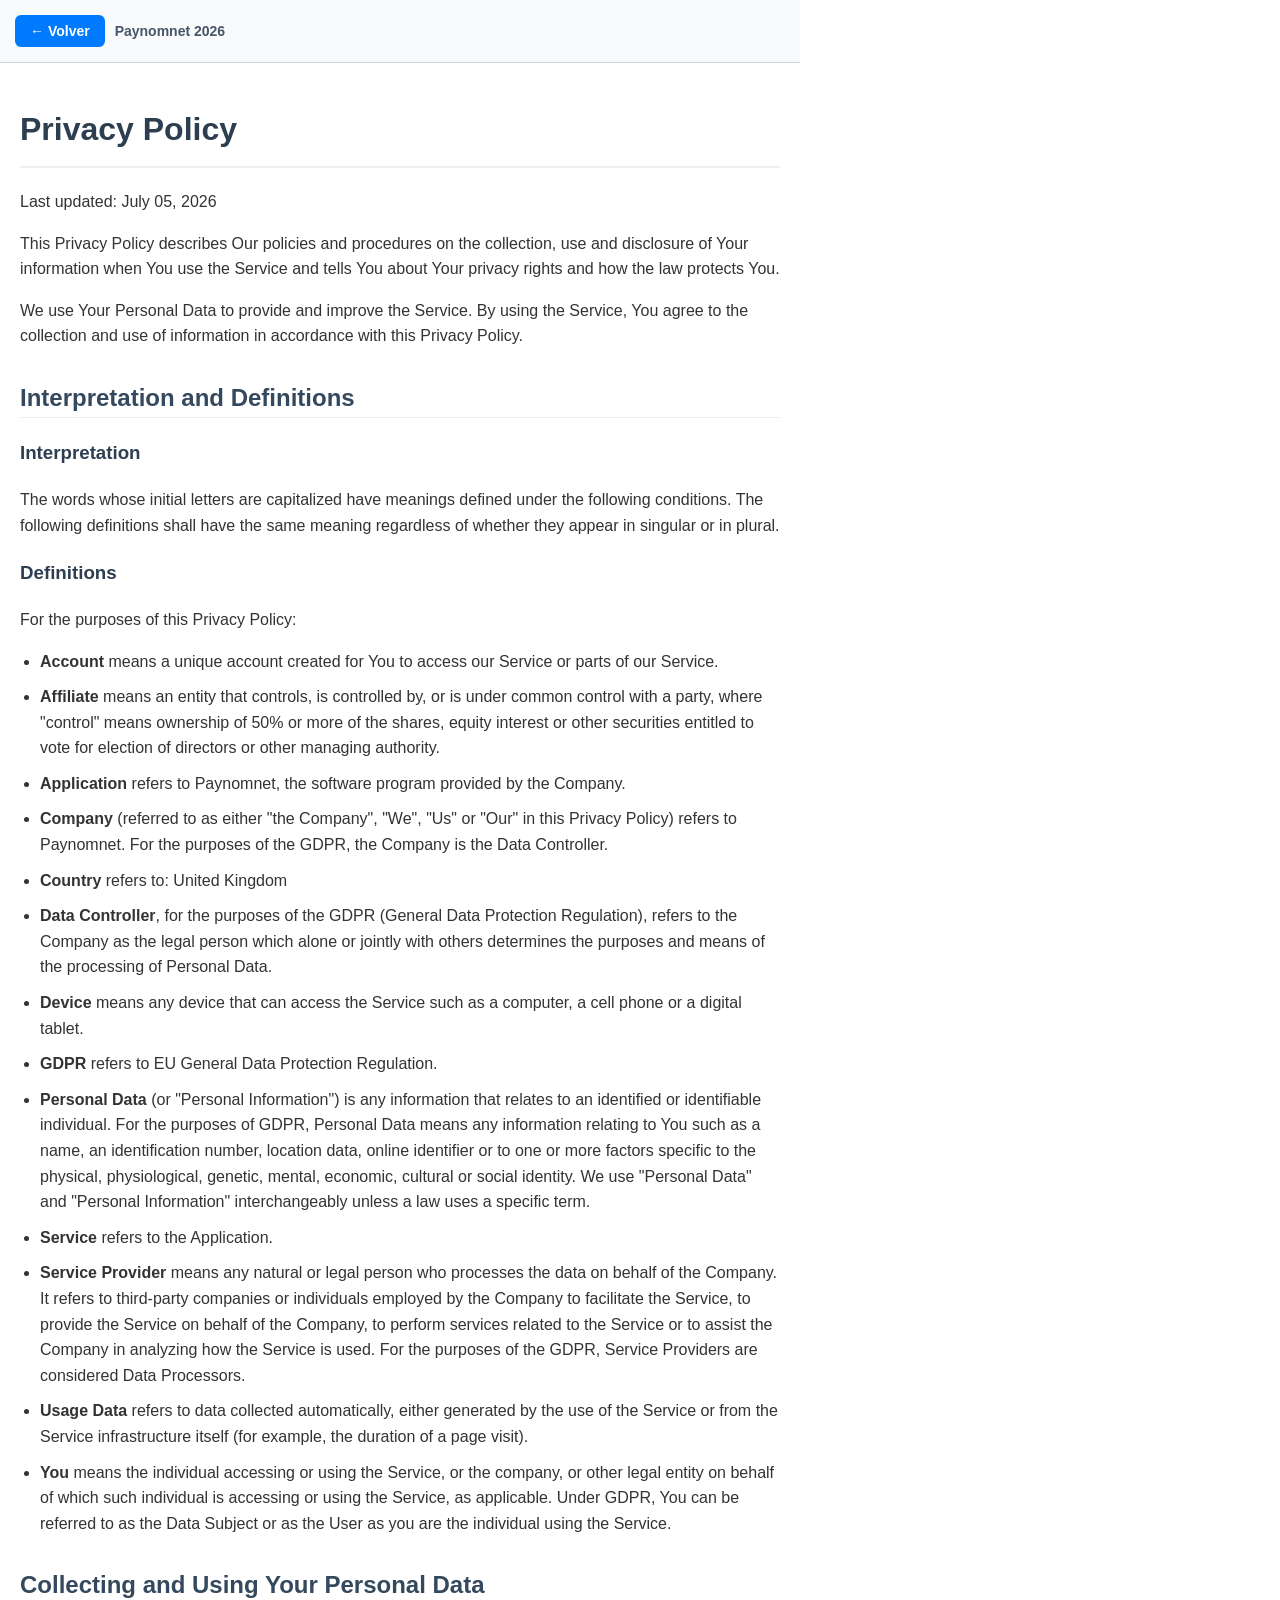
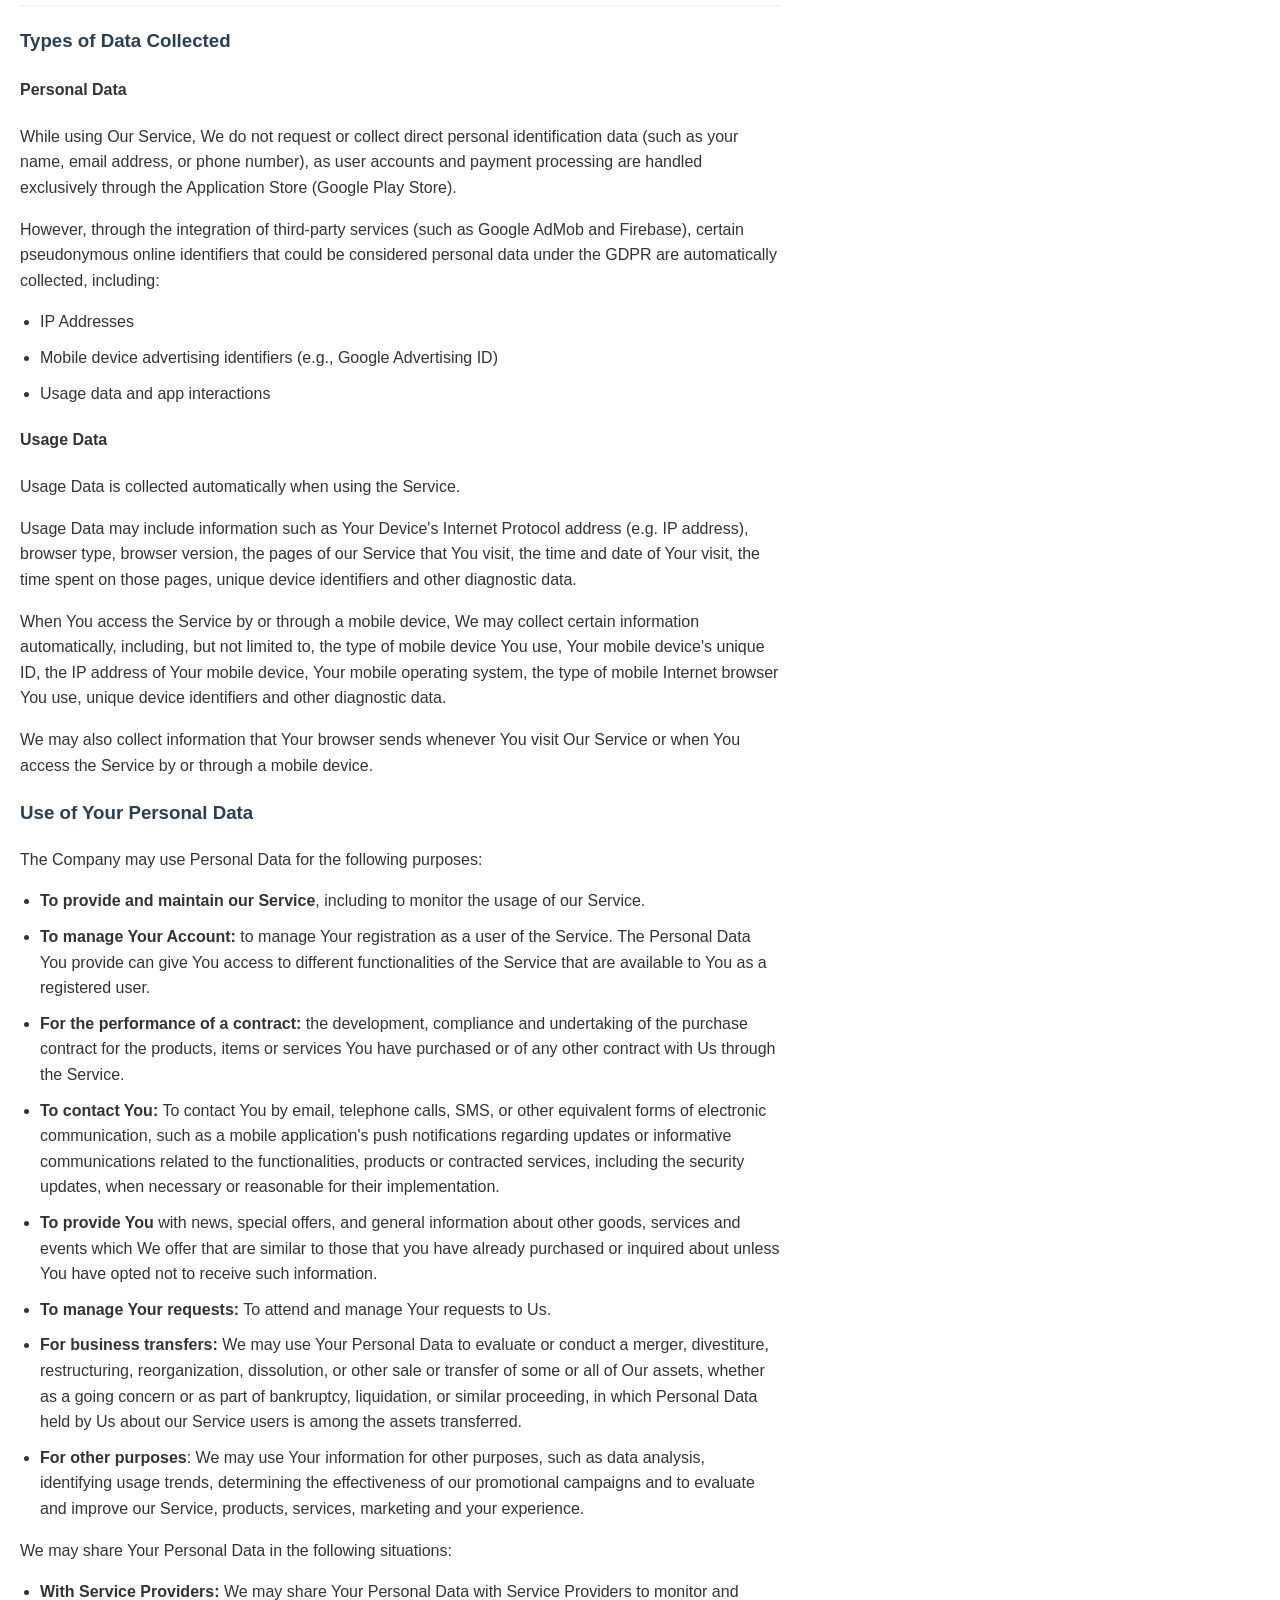
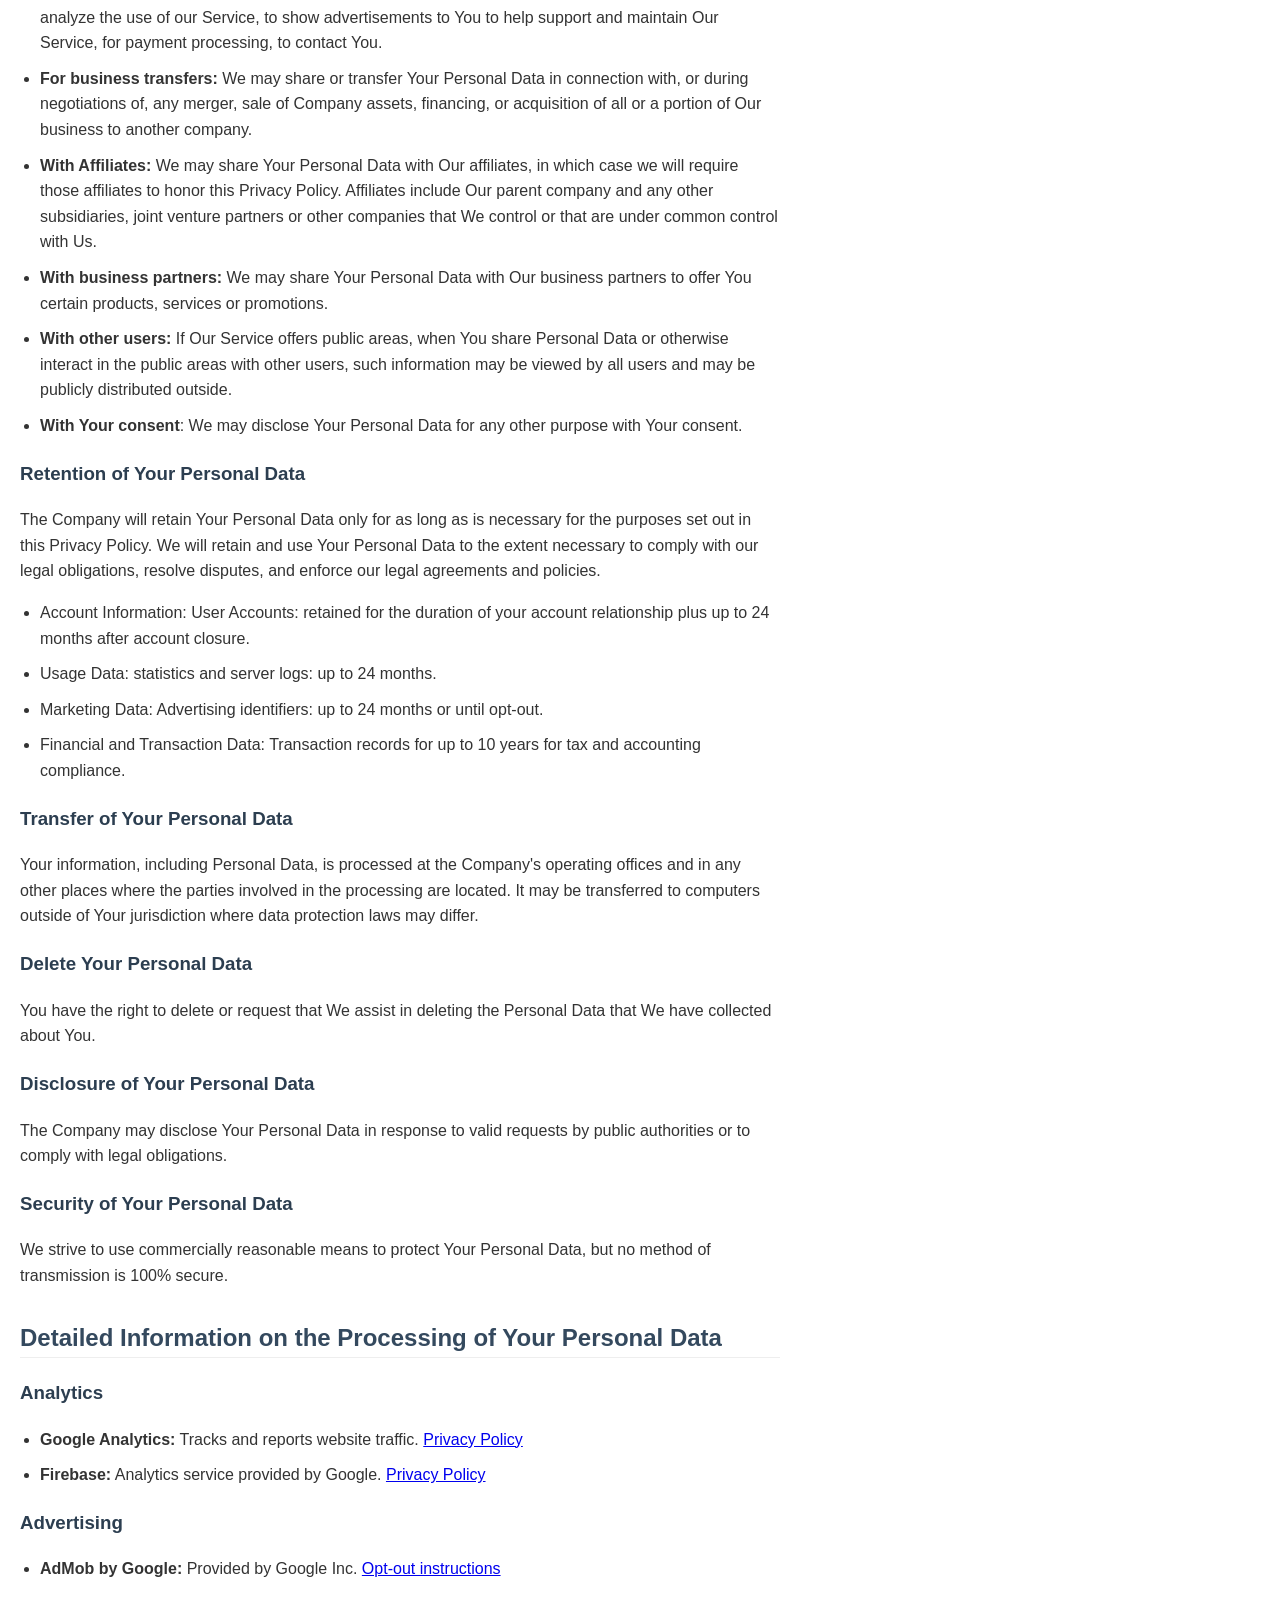
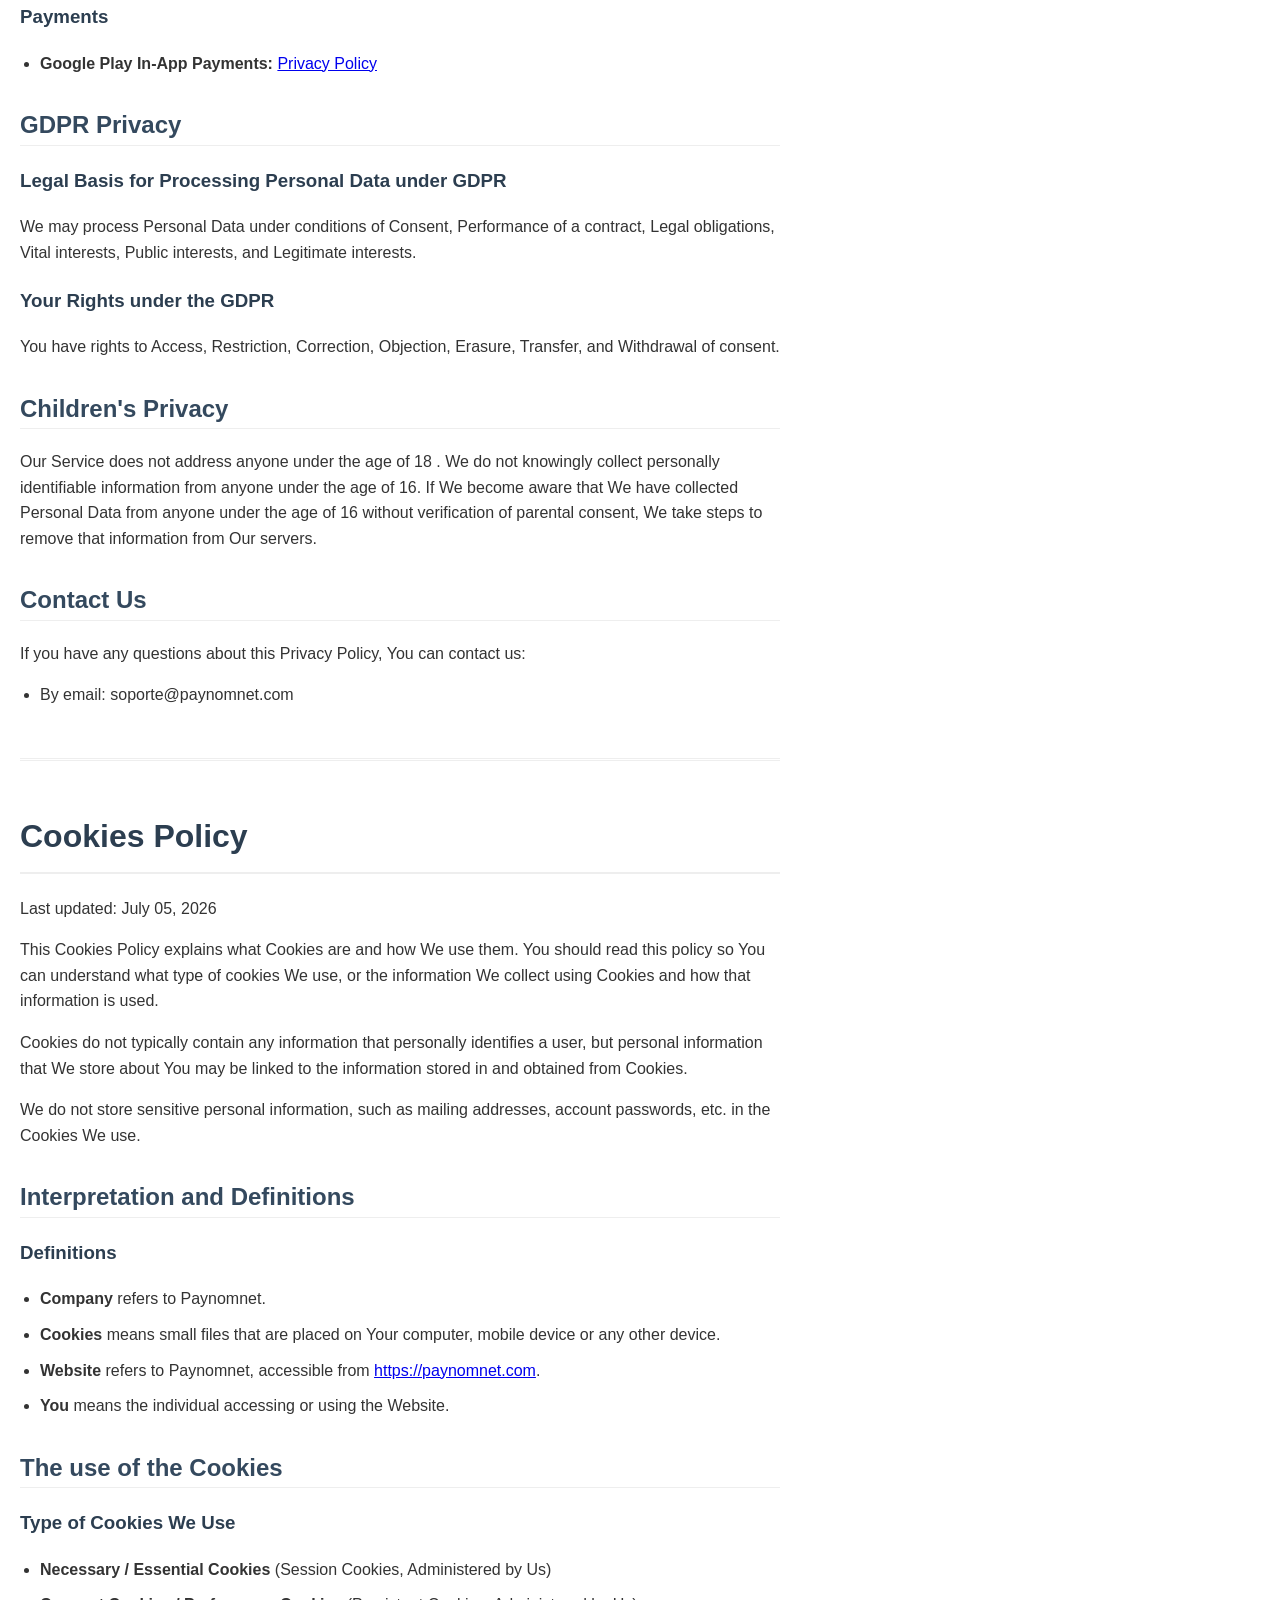
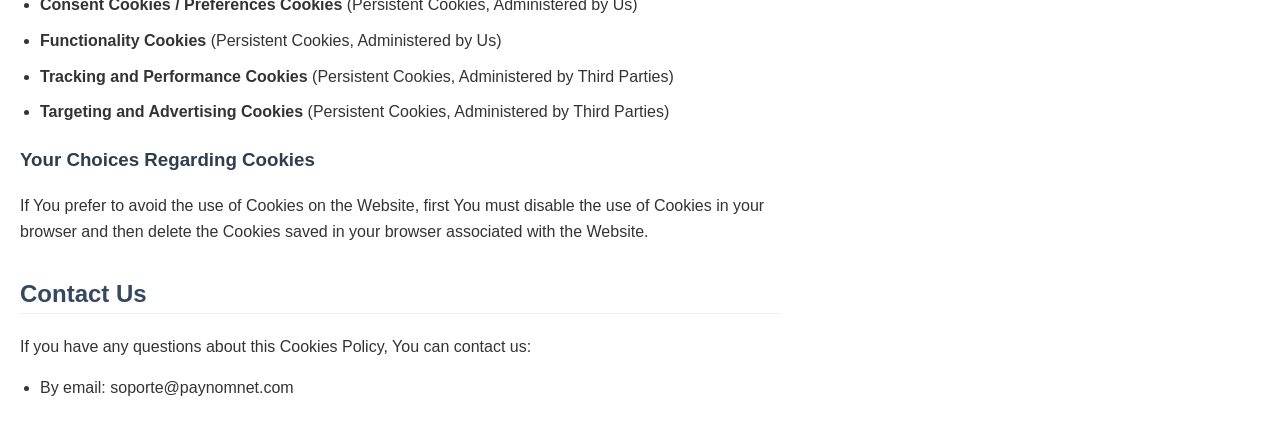
<file: public/privacy.html>
<!DOCTYPE html>
<html lang="en">
<head>
    <meta charset="UTF-8">
    <meta name="viewport" content="width=device-width, initial-scale=1.0, viewport-fit=cover">
    <meta name="theme-color" content="#0056b3">
    <title>Privacy and Cookies Policy - Paynomnet</title>
    <style>
        body { font-family: -apple-system, BlinkMacSystemFont, "Segoe UI", Roboto, Helvetica, Arial, sans-serif; line-height: 1.6; color: #333; max-width: 800px; margin: 0 auto; padding: 20px; }
        h1 { color: #2c3e50; border-bottom: 2px solid #eee; padding-bottom: 10px; }
        h2 { color: #34495e; margin-top: 30px; border-bottom: 1px solid #eee; }
        h3 { color: #2c3e50; margin-top: 20px; }
        ul { padding-left: 20px; }
        li { margin-bottom: 10px; }
        p { margin-bottom: 15px; }
        .separator { margin: 50px 0; border: 0; border-top: 3px double #eee; }
    </style>
</head>
<body style="margin: 0; padding: 0;">

    <!-- Barra de navegación con botón de retroceso -->
    <div style="background: #f8fafc; border-bottom: 1px solid #cbd5e1; padding: 15px; position: sticky; top: 0; display: flex; align-items: center; gap: 10px; z-index: 1000;">
        <button onclick="history.back()" style="background: #007bff; color: white; border: none; padding: 8px 15px; border-radius: 6px; cursor: pointer; font-weight: bold; font-size: 14px; display: flex; align-items: center; gap: 5px;">
            ← Volver
        </button>
        <span style="font-size: 14px; font-weight: bold; color: #475569;">Paynomnet 2026</span>
    </div>

    <div style="padding: 20px; max-width: 800px; margin: 0 auto;">
        <!-- PRIVACY POLICY -->
        <h1>Privacy Policy</h1>
    <p>Last updated: July 05, 2026</p>
    <p>This Privacy Policy describes Our policies and procedures on the collection, use and disclosure of Your information when You use the Service and tells You about Your privacy rights and how the law protects You.</p>
    <p>We use Your Personal Data to provide and improve the Service. By using the Service, You agree to the collection and use of information in accordance with this Privacy Policy.</p>

    <h2>Interpretation and Definitions</h2>
    <h3>Interpretation</h3>
    <p>The words whose initial letters are capitalized have meanings defined under the following conditions. The following definitions shall have the same meaning regardless of whether they appear in singular or in plural.</p>
    <h3>Definitions</h3>
    <p>For the purposes of this Privacy Policy:</p>
    <ul>
        <li><strong>Account</strong> means a unique account created for You to access our Service or parts of our Service.</li>
        <li><strong>Affiliate</strong> means an entity that controls, is controlled by, or is under common control with a party, where "control" means ownership of 50% or more of the shares, equity interest or other securities entitled to vote for election of directors or other managing authority.</li>
        <li><strong>Application</strong> refers to Paynomnet, the software program provided by the Company.</li>
        <li><strong>Company</strong> (referred to as either "the Company", "We", "Us" or "Our" in this Privacy Policy) refers to Paynomnet. For the purposes of the GDPR, the Company is the Data Controller.</li>
        <li><strong>Country</strong> refers to: United Kingdom</li>
        <li><strong>Data Controller</strong>, for the purposes of the GDPR (General Data Protection Regulation), refers to the Company as the legal person which alone or jointly with others determines the purposes and means of the processing of Personal Data.</li>
        <li><strong>Device</strong> means any device that can access the Service such as a computer, a cell phone or a digital tablet.</li>
        <li><strong>GDPR</strong> refers to EU General Data Protection Regulation.</li>
        <li><strong>Personal Data</strong> (or "Personal Information") is any information that relates to an identified or identifiable individual. For the purposes of GDPR, Personal Data means any information relating to You such as a name, an identification number, location data, online identifier or to one or more factors specific to the physical, physiological, genetic, mental, economic, cultural or social identity. We use "Personal Data" and "Personal Information" interchangeably unless a law uses a specific term.</li>
        <li><strong>Service</strong> refers to the Application.</li>
        <li><strong>Service Provider</strong> means any natural or legal person who processes the data on behalf of the Company. It refers to third-party companies or individuals employed by the Company to facilitate the Service, to provide the Service on behalf of the Company, to perform services related to the Service or to assist the Company in analyzing how the Service is used. For the purposes of the GDPR, Service Providers are considered Data Processors.</li>
        <li><strong>Usage Data</strong> refers to data collected automatically, either generated by the use of the Service or from the Service infrastructure itself (for example, the duration of a page visit).</li>
        <li><strong>You</strong> means the individual accessing or using the Service, or the company, or other legal entity on behalf of which such individual is accessing or using the Service, as applicable. Under GDPR, You can be referred to as the Data Subject or as the User as you are the individual using the Service.</li>
    </ul>

    <h2>Collecting and Using Your Personal Data</h2>
    <h3>Types of Data Collected</h3>
    <h4>Personal Data</h4>
    <p>While using Our Service, We do not request or collect direct personal identification data (such as your name, email address, or phone number), as user accounts and payment processing are handled exclusively through the Application Store (Google Play Store).</p>
    <p>However, through the integration of third-party services (such as Google AdMob and Firebase), certain pseudonymous online identifiers that could be considered personal data under the GDPR are automatically collected, including:</p>
    <ul>
        <li>IP Addresses</li>
        <li>Mobile device advertising identifiers (e.g., Google Advertising ID)</li>
        <li>Usage data and app interactions</li>
    </ul>
    <h4>Usage Data</h4>
    <p>Usage Data is collected automatically when using the Service.</p>
    <p>Usage Data may include information such as Your Device's Internet Protocol address (e.g. IP address), browser type, browser version, the pages of our Service that You visit, the time and date of Your visit, the time spent on those pages, unique device identifiers and other diagnostic data.</p>
    <p>When You access the Service by or through a mobile device, We may collect certain information automatically, including, but not limited to, the type of mobile device You use, Your mobile device's unique ID, the IP address of Your mobile device, Your mobile operating system, the type of mobile Internet browser You use, unique device identifiers and other diagnostic data.</p>
    <p>We may also collect information that Your browser sends whenever You visit Our Service or when You access the Service by or through a mobile device.</p>

    <h3>Use of Your Personal Data</h3>
    <p>The Company may use Personal Data for the following purposes:</p>
    <ul>
        <li><strong>To provide and maintain our Service</strong>, including to monitor the usage of our Service.</li>
        <li><strong>To manage Your Account:</strong> to manage Your registration as a user of the Service. The Personal Data You provide can give You access to different functionalities of the Service that are available to You as a registered user.</li>
        <li><strong>For the performance of a contract:</strong> the development, compliance and undertaking of the purchase contract for the products, items or services You have purchased or of any other contract with Us through the Service.</li>
        <li><strong>To contact You:</strong> To contact You by email, telephone calls, SMS, or other equivalent forms of electronic communication, such as a mobile application's push notifications regarding updates or informative communications related to the functionalities, products or contracted services, including the security updates, when necessary or reasonable for their implementation.</li>
        <li><strong>To provide You</strong> with news, special offers, and general information about other goods, services and events which We offer that are similar to those that you have already purchased or inquired about unless You have opted not to receive such information.</li>
        <li><strong>To manage Your requests:</strong> To attend and manage Your requests to Us.</li>
        <li><strong>For business transfers:</strong> We may use Your Personal Data to evaluate or conduct a merger, divestiture, restructuring, reorganization, dissolution, or other sale or transfer of some or all of Our assets, whether as a going concern or as part of bankruptcy, liquidation, or similar proceeding, in which Personal Data held by Us about our Service users is among the assets transferred.</li>
        <li><strong>For other purposes</strong>: We may use Your information for other purposes, such as data analysis, identifying usage trends, determining the effectiveness of our promotional campaigns and to evaluate and improve our Service, products, services, marketing and your experience.</li>
    </ul>

    <p>We may share Your Personal Data in the following situations:</p>
    <ul>
        <li><strong>With Service Providers:</strong> We may share Your Personal Data with Service Providers to monitor and analyze the use of our Service, to show advertisements to You to help support and maintain Our Service, for payment processing, to contact You.</li>
        <li><strong>For business transfers:</strong> We may share or transfer Your Personal Data in connection with, or during negotiations of, any merger, sale of Company assets, financing, or acquisition of all or a portion of Our business to another company.</li>
        <li><strong>With Affiliates:</strong> We may share Your Personal Data with Our affiliates, in which case we will require those affiliates to honor this Privacy Policy. Affiliates include Our parent company and any other subsidiaries, joint venture partners or other companies that We control or that are under common control with Us.</li>
        <li><strong>With business partners:</strong> We may share Your Personal Data with Our business partners to offer You certain products, services or promotions.</li>
        <li><strong>With other users:</strong> If Our Service offers public areas, when You share Personal Data or otherwise interact in the public areas with other users, such information may be viewed by all users and may be publicly distributed outside.</li>
        <li><strong>With Your consent</strong>: We may disclose Your Personal Data for any other purpose with Your consent.</li>
    </ul>

    <h3>Retention of Your Personal Data</h3>
    <p>The Company will retain Your Personal Data only for as long as is necessary for the purposes set out in this Privacy Policy. We will retain and use Your Personal Data to the extent necessary to comply with our legal obligations, resolve disputes, and enforce our legal agreements and policies.</p>
    <ul>
        <li>Account Information: User Accounts: retained for the duration of your account relationship plus up to 24 months after account closure.</li>
        <li>Usage Data: statistics and server logs: up to 24 months.</li>
        <li>Marketing Data: Advertising identifiers: up to 24 months or until opt-out.</li>
        <li>Financial and Transaction Data: Transaction records for up to 10 years for tax and accounting compliance.</li>
    </ul>

    <h3>Transfer of Your Personal Data</h3>
    <p>Your information, including Personal Data, is processed at the Company's operating offices and in any other places where the parties involved in the processing are located. It may be transferred to computers outside of Your jurisdiction where data protection laws may differ.</p>

    <h3>Delete Your Personal Data</h3>
    <p>You have the right to delete or request that We assist in deleting the Personal Data that We have collected about You.</p>

    <h3>Disclosure of Your Personal Data</h3>
    <p>The Company may disclose Your Personal Data in response to valid requests by public authorities or to comply with legal obligations.</p>

    <h3>Security of Your Personal Data</h3>
    <p>We strive to use commercially reasonable means to protect Your Personal Data, but no method of transmission is 100% secure.</p>

    <h2>Detailed Information on the Processing of Your Personal Data</h2>
    <h3>Analytics</h3>
    <ul>
        <li><strong>Google Analytics:</strong> Tracks and reports website traffic. <a href="https://policies.google.com/privacy">Privacy Policy</a></li>
        <li><strong>Firebase:</strong> Analytics service provided by Google. <a href="https://policies.google.com/privacy">Privacy Policy</a></li>
    </ul>
    <h3>Advertising</h3>
    <ul>
        <li><strong>AdMob by Google:</strong> Provided by Google Inc. <a href="https://support.google.com/ads/answer/2662922?hl=en">Opt-out instructions</a></li>
    </ul>
    <h3>Payments</h3>
    <ul>
        <li><strong>Google Play In-App Payments:</strong> <a href="https://www.google.com/policies/privacy/">Privacy Policy</a></li>
    </ul>

    <h2>GDPR Privacy</h2>
    <h3>Legal Basis for Processing Personal Data under GDPR</h3>
    <p>We may process Personal Data under conditions of Consent, Performance of a contract, Legal obligations, Vital interests, Public interests, and Legitimate interests.</p>

    <h3>Your Rights under the GDPR</h3>
    <p>You have rights to Access, Restriction, Correction, Objection, Erasure, Transfer, and Withdrawal of consent.</p>

    <h2>Children's Privacy</h2>
    <p>Our Service does not address anyone under the age of 18 . We do not knowingly collect personally identifiable information from anyone under the age of 16. If We become aware that We have collected Personal Data from anyone under the age of 16 without verification of parental consent, We take steps to remove that information from Our servers.</p>

    <h2>Contact Us</h2>
    <p>If you have any questions about this Privacy Policy, You can contact us:</p>
    <ul>
        <li>By email: soporte@paynomnet.com</li>
    </ul>

    <hr class="separator">

    <!-- COOKIES POLICY -->
    <h1>Cookies Policy</h1>
    <p>Last updated: July 05, 2026</p>
    <p>This Cookies Policy explains what Cookies are and how We use them. You should read this policy so You can understand what type of cookies We use, or the information We collect using Cookies and how that information is used.</p>
    <p>Cookies do not typically contain any information that personally identifies a user, but personal information that We store about You may be linked to the information stored in and obtained from Cookies.</p>
    <p>We do not store sensitive personal information, such as mailing addresses, account passwords, etc. in the Cookies We use.</p>

    <h2>Interpretation and Definitions</h2>
    <h3>Definitions</h3>
    <ul>
        <li><strong>Company</strong> refers to Paynomnet.</li>
        <li><strong>Cookies</strong> means small files that are placed on Your computer, mobile device or any other device.</li>
        <li><strong>Website</strong> refers to Paynomnet, accessible from <a href="https://paynomnet.com">https://paynomnet.com</a>.</li>
        <li><strong>You</strong> means the individual accessing or using the Website.</li>
    </ul>

    <h2>The use of the Cookies</h2>
    <h3>Type of Cookies We Use</h3>
    <ul>
        <li><strong>Necessary / Essential Cookies</strong> (Session Cookies, Administered by Us)</li>
        <li><strong>Consent Cookies / Preferences Cookies</strong> (Persistent Cookies, Administered by Us)</li>
        <li><strong>Functionality Cookies</strong> (Persistent Cookies, Administered by Us)</li>
        <li><strong>Tracking and Performance Cookies</strong> (Persistent Cookies, Administered by Third Parties)</li>
        <li><strong>Targeting and Advertising Cookies</strong> (Persistent Cookies, Administered by Third Parties)</li>
    </ul>

    <h3>Your Choices Regarding Cookies</h3>
    <p>If You prefer to avoid the use of Cookies on the Website, first You must disable the use of Cookies in your browser and then delete the Cookies saved in your browser associated with the Website.</p>

    <h2>Contact Us</h2>
    <p>If you have any questions about this Cookies Policy, You can contact us:</p>
    <ul>
        <li>By email: soporte@paynomnet.com</li>
    </ul>

    </div>
</body>
</html>
</file>
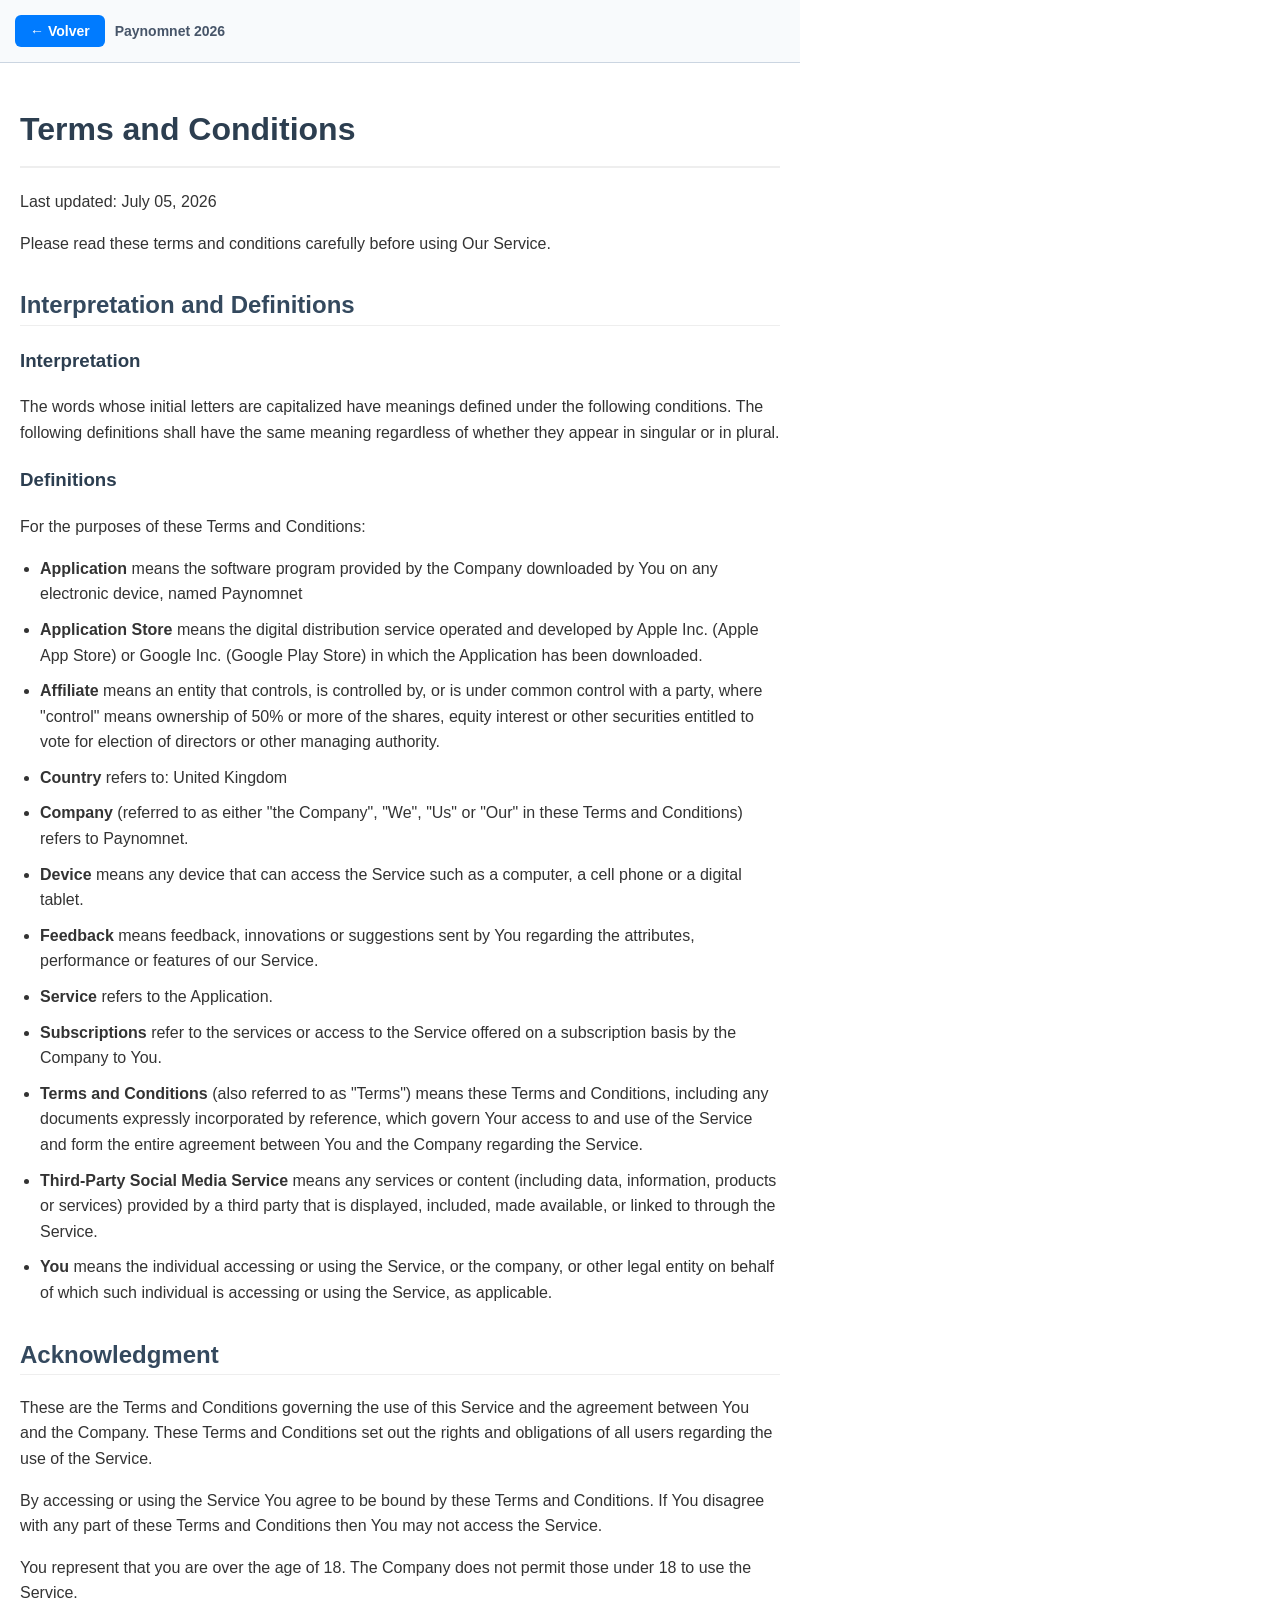
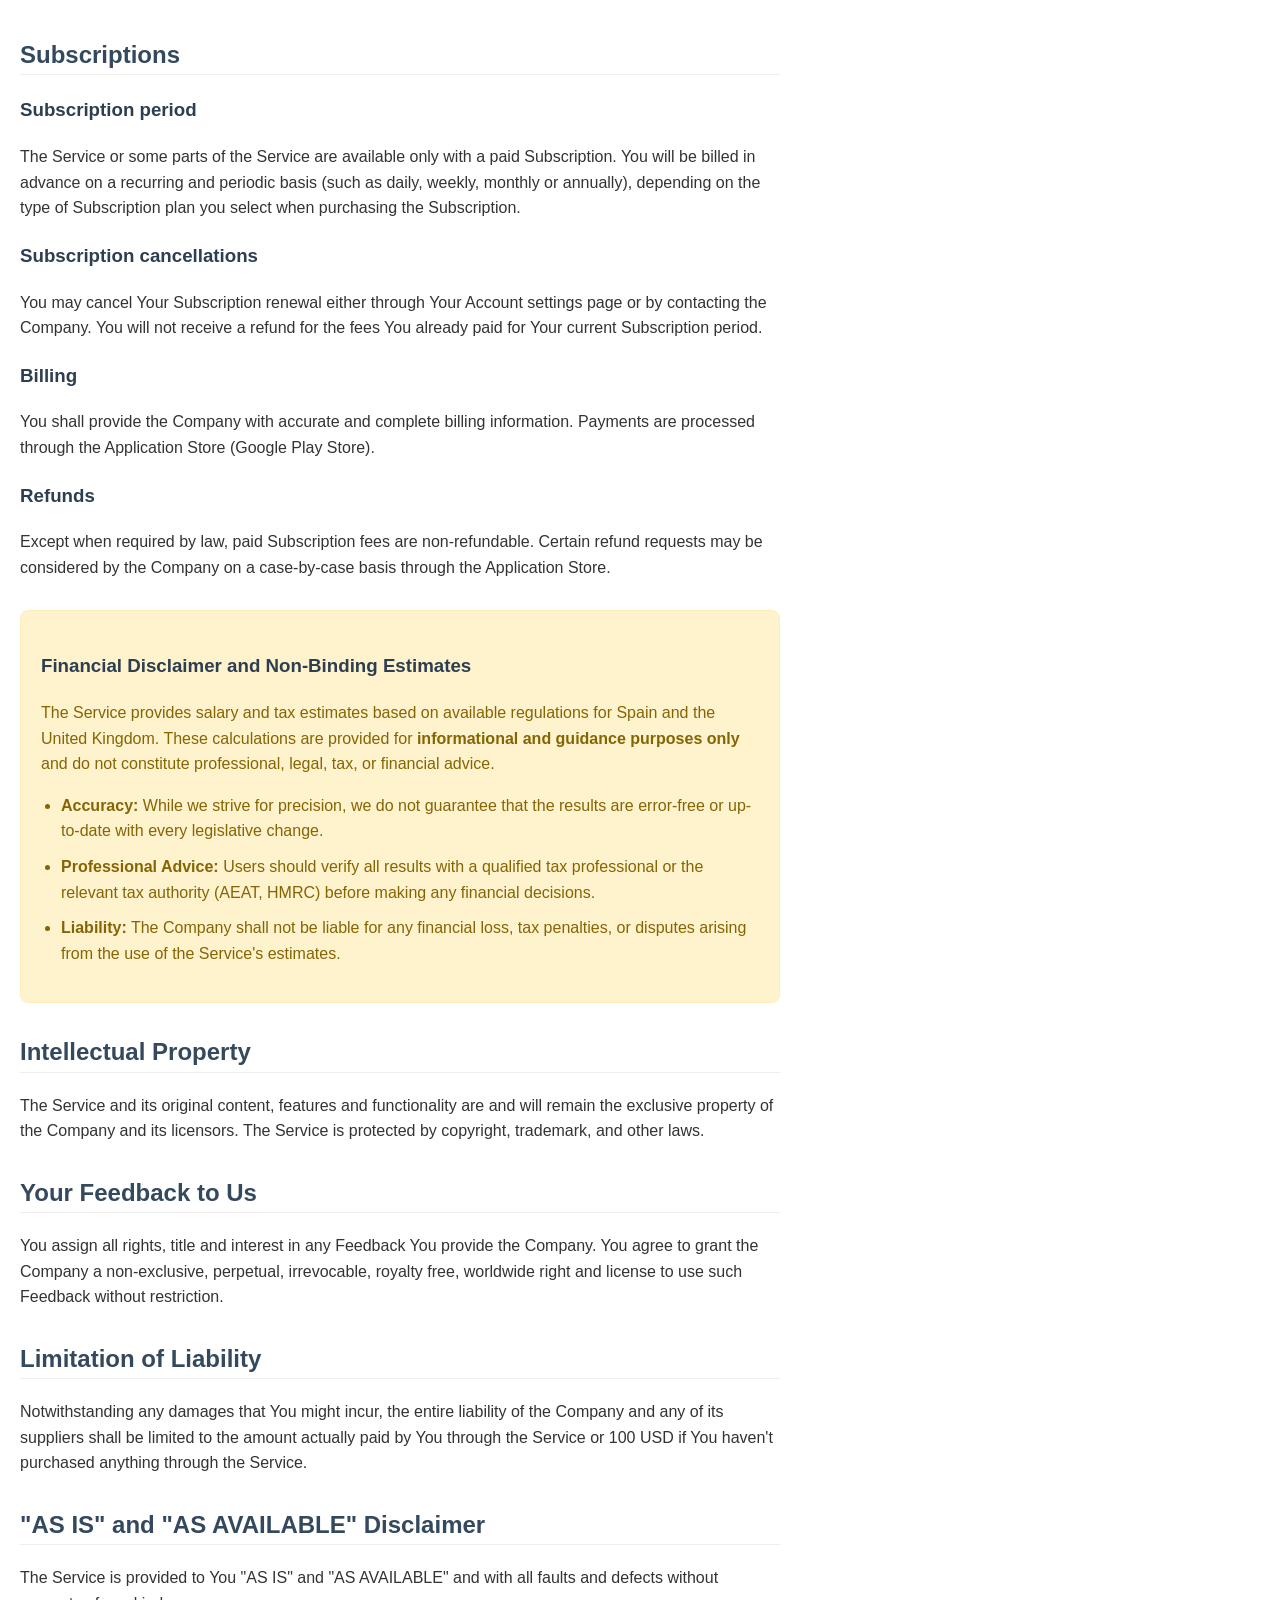
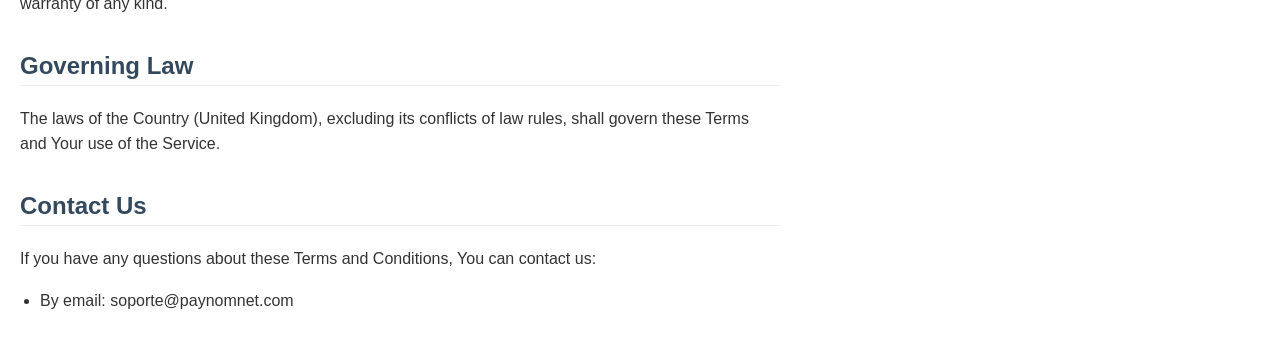
<file: public/terms.html>
<!DOCTYPE html>
<html lang="en">
<head>
    <meta charset="UTF-8">
    <meta name="viewport" content="width=device-width, initial-scale=1.0, viewport-fit=cover">
    <meta name="theme-color" content="#0056b3">
    <title>Terms and Conditions - Paynomnet</title>
    <style>
        body { font-family: -apple-system, BlinkMacSystemFont, "Segoe UI", Roboto, Helvetica, Arial, sans-serif; line-height: 1.6; color: #333; max-width: 800px; margin: 0 auto; padding: 20px; }
        h1 { color: #2c3e50; border-bottom: 2px solid #eee; padding-bottom: 10px; }
        h2 { color: #34495e; margin-top: 30px; border-bottom: 1px solid #eee; }
        h3 { color: #2c3e50; margin-top: 20px; }
        ul { padding-left: 20px; }
        li { margin-bottom: 10px; }
        p { margin-bottom: 15px; }
        .disclaimer-box { background: #fff3cd; border: 1px solid #ffeeba; padding: 20px; border-radius: 8px; color: #856404; margin: 30px 0; }
    </style>
</head>
<body style="margin: 0; padding: 0;">

    <!-- Barra de navegación con botón de retroceso -->
    <div style="background: #f8fafc; border-bottom: 1px solid #cbd5e1; padding: 15px; position: sticky; top: 0; display: flex; align-items: center; gap: 10px; z-index: 1000;">
        <button onclick="history.back()" style="background: #007bff; color: white; border: none; padding: 8px 15px; border-radius: 6px; cursor: pointer; font-weight: bold; font-size: 14px; display: flex; align-items: center; gap: 5px;">
            ← Volver
        </button>
        <span style="font-size: 14px; font-weight: bold; color: #475569;">Paynomnet 2026</span>
    </div>

    <div style="padding: 20px; max-width: 800px; margin: 0 auto;">
    <h1>Terms and Conditions</h1>
    <p>Last updated: July 05, 2026</p>
    <p>Please read these terms and conditions carefully before using Our Service.</p>

    <h2>Interpretation and Definitions</h2>
    <h3>Interpretation</h3>
    <p>The words whose initial letters are capitalized have meanings defined under the following conditions. The following definitions shall have the same meaning regardless of whether they appear in singular or in plural.</p>
    <h3>Definitions</h3>
    <p>For the purposes of these Terms and Conditions:</p>
    <ul>
        <li><strong>Application</strong> means the software program provided by the Company downloaded by You on any electronic device, named Paynomnet</li>
        <li><strong>Application Store</strong> means the digital distribution service operated and developed by Apple Inc. (Apple App Store) or Google Inc. (Google Play Store) in which the Application has been downloaded.</li>
        <li><strong>Affiliate</strong> means an entity that controls, is controlled by, or is under common control with a party, where "control" means ownership of 50% or more of the shares, equity interest or other securities entitled to vote for election of directors or other managing authority.</li>
        <li><strong>Country</strong> refers to: United Kingdom</li>
        <li><strong>Company</strong> (referred to as either "the Company", "We", "Us" or "Our" in these Terms and Conditions) refers to Paynomnet.</li>
        <li><strong>Device</strong> means any device that can access the Service such as a computer, a cell phone or a digital tablet.</li>
        <li><strong>Feedback</strong> means feedback, innovations or suggestions sent by You regarding the attributes, performance or features of our Service.</li>
        <li><strong>Service</strong> refers to the Application.</li>
        <li><strong>Subscriptions</strong> refer to the services or access to the Service offered on a subscription basis by the Company to You.</li>
        <li><strong>Terms and Conditions</strong> (also referred to as "Terms") means these Terms and Conditions, including any documents expressly incorporated by reference, which govern Your access to and use of the Service and form the entire agreement between You and the Company regarding the Service.</li>
        <li><strong>Third-Party Social Media Service</strong> means any services or content (including data, information, products or services) provided by a third party that is displayed, included, made available, or linked to through the Service.</li>
        <li><strong>You</strong> means the individual accessing or using the Service, or the company, or other legal entity on behalf of which such individual is accessing or using the Service, as applicable.</li>
    </ul>

    <h2>Acknowledgment</h2>
    <p>These are the Terms and Conditions governing the use of this Service and the agreement between You and the Company. These Terms and Conditions set out the rights and obligations of all users regarding the use of the Service.</p>
    <p>By accessing or using the Service You agree to be bound by these Terms and Conditions. If You disagree with any part of these Terms and Conditions then You may not access the Service.</p>
    <p>You represent that you are over the age of 18. The Company does not permit those under 18 to use the Service.</p>

    <h2>Subscriptions</h2>
    <h3>Subscription period</h3>
    <p>The Service or some parts of the Service are available only with a paid Subscription. You will be billed in advance on a recurring and periodic basis (such as daily, weekly, monthly or annually), depending on the type of Subscription plan you select when purchasing the Subscription.</p>
    <h3>Subscription cancellations</h3>
    <p>You may cancel Your Subscription renewal either through Your Account settings page or by contacting the Company. You will not receive a refund for the fees You already paid for Your current Subscription period.</p>
    <h3>Billing</h3>
    <p>You shall provide the Company with accurate and complete billing information. Payments are processed through the Application Store (Google Play Store).</p>
    <h3>Refunds</h3>
    <p>Except when required by law, paid Subscription fees are non-refundable. Certain refund requests may be considered by the Company on a case-by-case basis through the Application Store.</p>

    <div class="disclaimer-box">
        <h3>Financial Disclaimer and Non-Binding Estimates</h3>
        <p>The Service provides salary and tax estimates based on available regulations for Spain and the United Kingdom. These calculations are provided for <strong>informational and guidance purposes only</strong> and do not constitute professional, legal, tax, or financial advice.</p>
        <ul>
            <li><strong>Accuracy:</strong> While we strive for precision, we do not guarantee that the results are error-free or up-to-date with every legislative change.</li>
            <li><strong>Professional Advice:</strong> Users should verify all results with a qualified tax professional or the relevant tax authority (AEAT, HMRC) before making any financial decisions.</li>
            <li><strong>Liability:</strong> The Company shall not be liable for any financial loss, tax penalties, or disputes arising from the use of the Service's estimates.</li>
        </ul>
    </div>

    <h2>Intellectual Property</h2>
    <p>The Service and its original content, features and functionality are and will remain the exclusive property of the Company and its licensors. The Service is protected by copyright, trademark, and other laws.</p>

    <h2>Your Feedback to Us</h2>
    <p>You assign all rights, title and interest in any Feedback You provide the Company. You agree to grant the Company a non-exclusive, perpetual, irrevocable, royalty free, worldwide right and license to use such Feedback without restriction.</p>

    <h2>Limitation of Liability</h2>
    <p>Notwithstanding any damages that You might incur, the entire liability of the Company and any of its suppliers shall be limited to the amount actually paid by You through the Service or 100 USD if You haven't purchased anything through the Service.</p>

    <h2>"AS IS" and "AS AVAILABLE" Disclaimer</h2>
    <p>The Service is provided to You "AS IS" and "AS AVAILABLE" and with all faults and defects without warranty of any kind.</p>

    <h2>Governing Law</h2>
    <p>The laws of the Country (United Kingdom), excluding its conflicts of law rules, shall govern these Terms and Your use of the Service.</p>

    <h2>Contact Us</h2>
    <p>If you have any questions about these Terms and Conditions, You can contact us:</p>
    <ul>
        <li>By email: soporte@paynomnet.com</li>
    </ul>

    </div>
</body>
</html>
</file>
